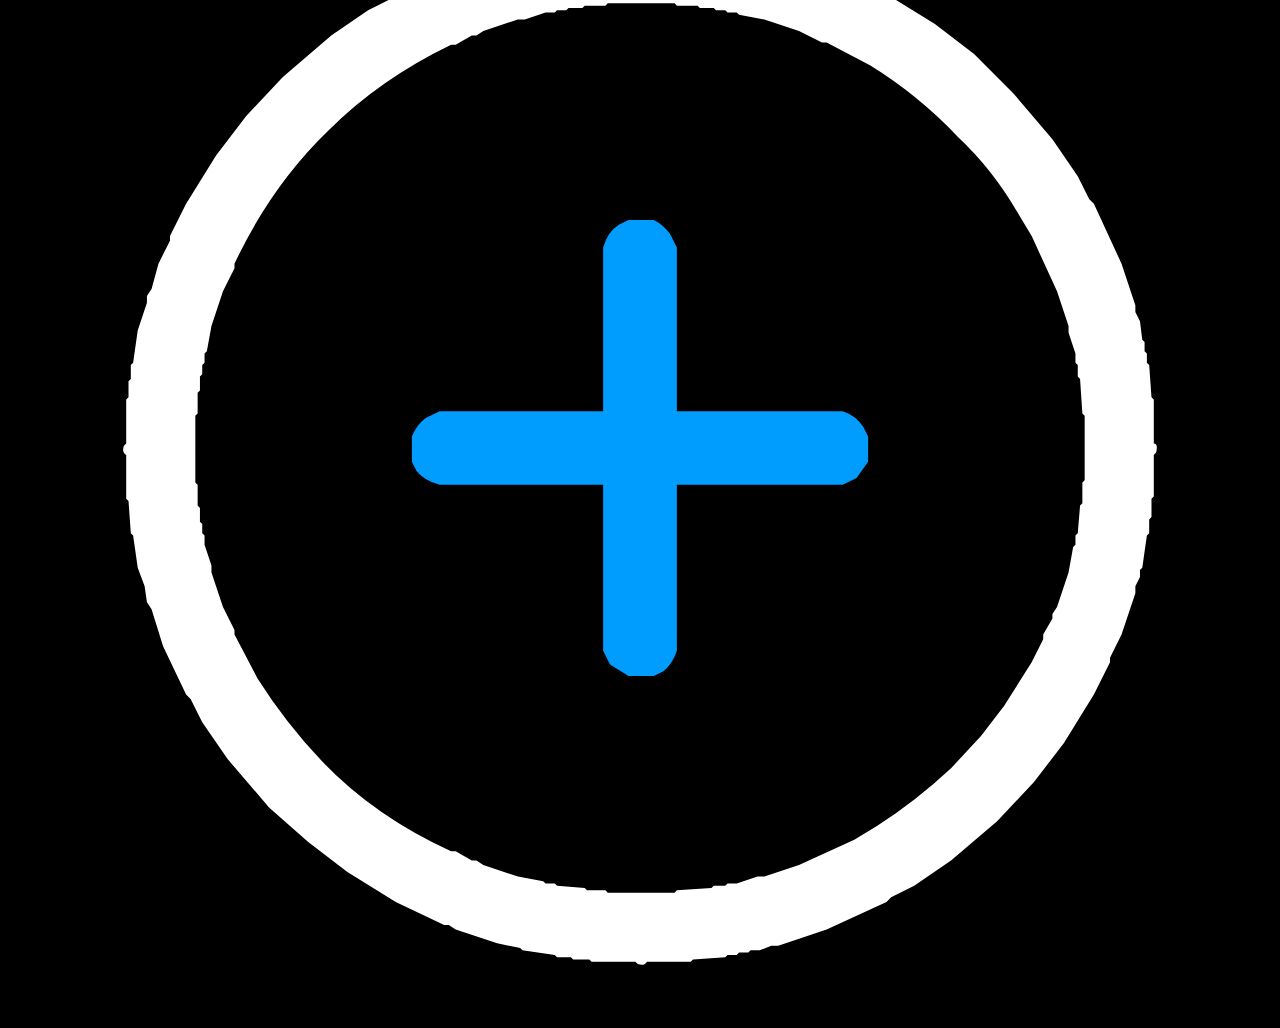
<file: images/raw_images/image_edtior.html>
<!DOCTYPE html>
<html lang="en">

<head>
    <meta charset="UTF-8">
    <meta name="viewport" content="width=device-width, initial-scale=1.0">
    <title>image_edtior</title>
    <style>
        * {
            padding: 0px;
            margin: 0px;
        }

        body {
            width: 100%;
            height: 100dvh;
            background-color: rgb(0, 0, 0);
            display: flex;
            justify-content: center;
            align-items: center;
        }

        .image-box {
            width: 90%;
            aspect-ratio: 1 / 1;
            background-color: rgb(0, 0, 0);
        }

        svg {
            width: 100%;
        }

        .red {
            fill: red;
        }

        .blue {
            fill: rgb(0, 157, 255);
        }

        .pink {
            fill: rgb(255, 0, 183);
        }

        .green {
            fill: rgb(34, 255, 0);
        }

        .yellow {
            fill: rgb(255, 255, 0);
        }

        .white {
            fill: rgb(255, 255, 255);
        }

        .black {
            fill: rgb(0, 0, 0);
        }
    </style>
</head>

<body>
    <div class="image-box">

        <svg viewBox="0 0 500 500" data-flip="false" data-invert="false" data-rounded="false">
            <path class="blue"
                d="M245 151h11q4 2 7 6l3 6v71h72q6 2 9 7l2 4v11l-5 7-6 3h-72v72q-2 6-6 9l-4 2h-11l-8-5-3-6v-72h-71q-7-2-10-6l-2-4v-11q2-5 6-8l6-3h71v-71q2-7 7-10l4-2z">
            </path>
            <path class="white"
                d="M249 26q3-1 4 1h19l1 1h7l1 1h6l6 2h5l1 1 11 2 4 2h3l6 3 13 4 21 10 21 13 17 13 17 17 17 20 11 16 5 10 2 2 12 26 6 18v3l2 4 1 8 1 1v4l1 1v4l1 1 1 14 1 1v19q2 0 1 4l-1 1v18l-1 1v8l-1 1v6l-1 1-2 14-1 1v3l-2 4v3l-6 18-5 10v2l-7 14-13 21-13 17-16 17-20 17-16 11-10 5-2 2-26 12-21 7h-3l-5 2h-4l-1 1h-4l-1 1h-4l-1 1-14 1-1 1h-19q-1 2-4 1l-1-1h-19l-1-1h-7l-1-1h-6l-1-1-14-2-1-1-10-2-18-6-3-2h-2l-21-10-21-13-17-13-17-15-18-21-11-16-5-10-2-2-10-21-5-16-2-3-1-7-3-8-2-14-1-1-1-14-1-1v-19q-2-1-1-4l1-1v-19l1-1v-7l1-1v-6l1-1 2-14 4-12v-3l2-3 3-11 5-10v-2l7-14 13-21 13-17 16-17 21-18 16-11 10-5 2-2 21-10 16-5 3-2 7-1 8-3h4l1-1h4l6-2h6l1-1h7l1-1h19l1-1zm-13 31l-1 1h-9l-1 1h-6l-1 1h-4l-1 1h-4l-9 3h-3l-15 5-3 2h-2l-7 4h-2q-31 15-53 37-25 24-41 58v2l-5 10-5 15-2 11-1 1v4l-1 1v4l-1 1v6l-1 1v9l-1 1v29l1 1v9l1 1v6l1 1v4l1 1v4l3 9v3l5 15 5 10v2l10 19q12 19 28 36 23 24 56 39h2l7 4h2l3 2 15 5 11 2 1 1h4l1 1 12 1 1 1h8l1 1h29l1-1 15-1 1-1h5l1-1h4l9-3h3l15-5 24-11 10-6q17-11 32-25l13-14 10-13 12-19 5-10v-2l4-7v-2l2-3 5-15 2-11 1-1v-4l1-1 1-12 1-1v-9l1-1v-28l-1-1-1-15-1-1v-5l-1-1v-4l-3-9v-3l-5-15-11-24-6-10q-11-19-26-33-17-18-38-31l-19-10h-2l-10-5-15-5-11-2-1-1h-4l-1-1h-4l-1-1h-6l-1-1h-9l-1-1h-29z">
            </path>
        </svg>

    </div>
</body>

</html>
</file>
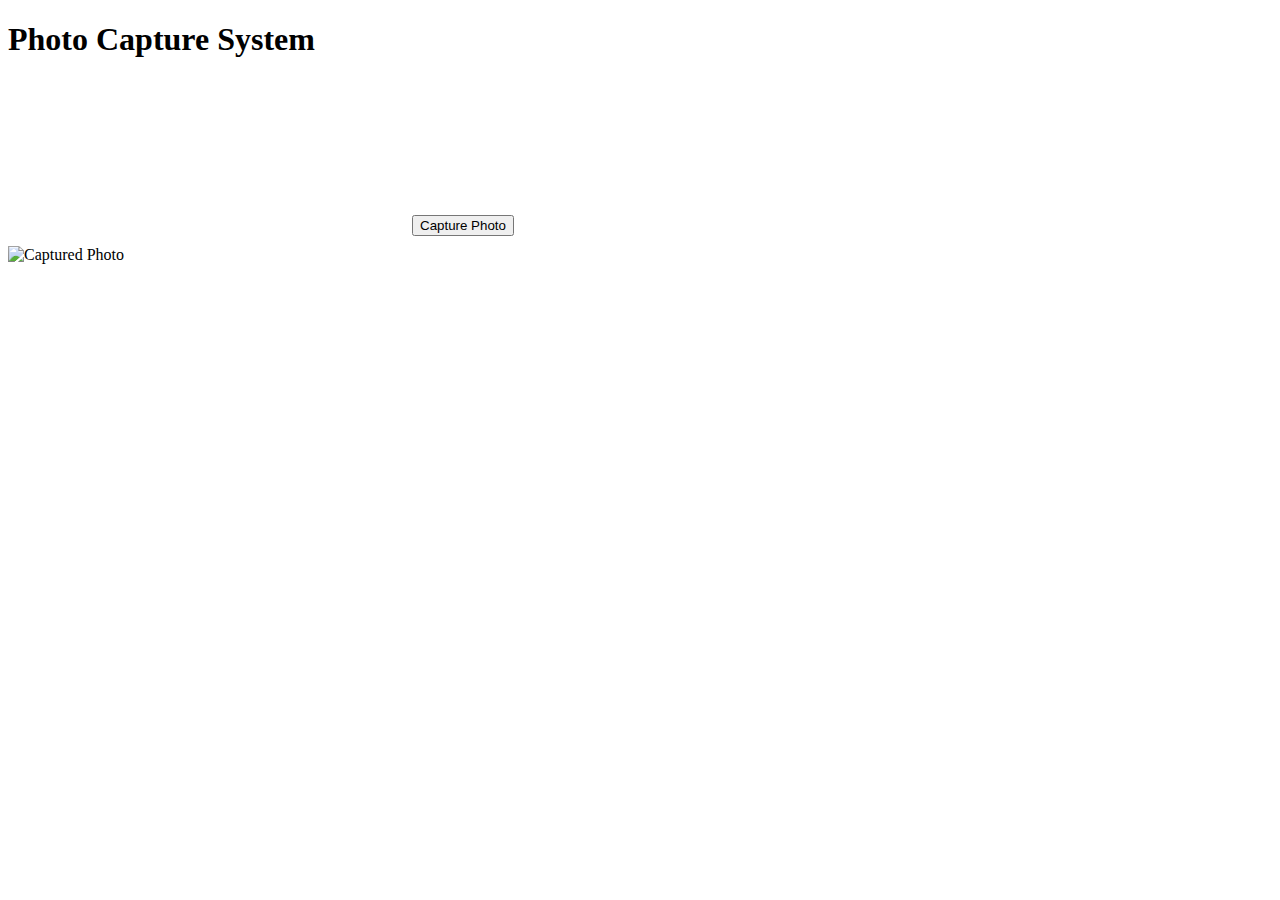
<file: components/apps/camera/test.html>
<!DOCTYPE html>
<html lang="en">

<head>
    <meta charset="UTF-8">
    <meta name="viewport" content="width=device-width, initial-scale=1.0">
    <title>Photo Capture System</title>
    <style>
        #video {
            width: 100%;
            max-width: 400px;
            -webkit-transform: scaleX(-1);
            transform: scaleX(-1);
        }

        #capture-btn {
            margin-top: 10px;
        }

        #captured-photo {
            margin-top: 10px;
            width: 100%;
            max-width: 400px;
        }
    </style>
</head>

<body>
    <h1>Photo Capture System</h1>
    <video id="video" autoplay playsinline></video>
    <button id="capture-btn">Capture Photo</button>
    <br>
    <img id="captured-photo" alt="Captured Photo">

    <script>
        const video = document.getElementById('video');
        const captureButton = document.getElementById('capture-btn');
        const capturedPhoto = document.getElementById('captured-photo');
        navigator.mediaDevices.getUserMedia({ video: { facingMode: 'user' } })
            .then(stream => {
                video.srcObject = stream;
            })
            .catch(err => {
                console.error('Error accessing the camera:', err);
            });

        captureButton.addEventListener('click', () => {
            const canvas = document.createElement('canvas');
            canvas.width = video.videoWidth;
            canvas.height = video.videoHeight;
            const context = canvas.getContext('2d');
            context.translate(canvas.width, 0);
            context.scale(-1, 1);
            context.drawImage(video, 0, 0, canvas.width, canvas.height);
            const imageDataURL = canvas.toDataURL('image/png');
            capturedPhoto.src = imageDataURL;
            localStorage.setItem('capturedPhoto', imageDataURL);
        });
        document.addEventListener('DOMContentLoaded', () => {
            const savedPhoto = localStorage.getItem('capturedPhoto');
            if (savedPhoto) {
                capturedPhoto.src = savedPhoto;
            }
        });


    </script>
</body>

</html>
</file>
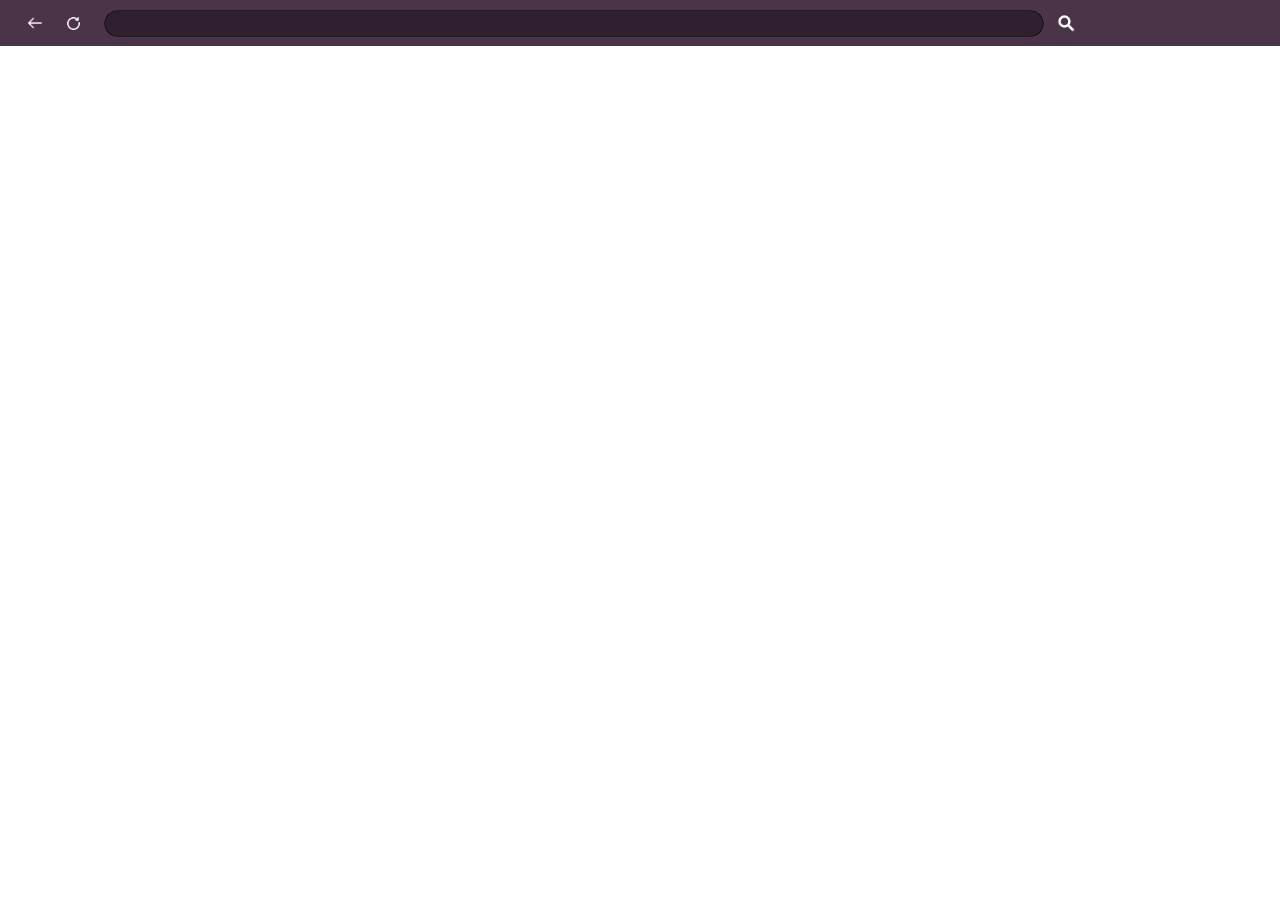
<file: components/apps/chrome/chrome.html>
<!DOCTYPE html>
<html lang="en">

<head>
    <meta charset="UTF-8">
    <meta name="viewport" content="width=device-width, initial-scale=1.0">
    <title>Chrome</title>
    <link rel="shortcut icon" href="images/chrome_icon.png" type="image/x-icon">
    <link rel="stylesheet" href="chrome.css">
</head>

<body>
    <div class="megacontainer">
        <div class="tool-bar-box">
            <div class="back-button-box button-box" onclick="backButtonCommand()">
                <img src="images/arrow_back_icon.png" alt=""
                    class="back-button-icon button-icon">
            </div>
            <div class="refresh-button-box button-box" onclick="refreshButtonCommand()">
                <img src="images/reload_browser_icon.png" alt=""
                    class="refresh-button-icon button-icon">
            </div>
            <div class="search-bar-box">
                <input type="text" class="search-bar">
                <div class="search-button-box button-box" onclick="searchCommand()">
                    <img src="images/search_browser_icon.png" alt=""
                        class="search-button-icon button-icon">
                </div>
            </div>
        </div>
        <div class="iframe-box">
            <iframe src="https://www.google.com/search?igu=1" frameborder="0"></iframe>
        </div>        
    </div>
</body>
<script src="chrome.js"></script>

</html>
</file>
<file: components/apps/chrome/chrome.css>
* {
    padding: 0px;
    margin: 0px;
    list-style: none;
    text-decoration: none;
    box-sizing: border-box;
    user-select: none;
    font-family: 'Segoe UI';
}

.megacontainer {
    width: 100%;
    height: 100vh;
    overflow: hidden;
}

.tool-bar-box {
    width: calc(100% - 20px);
    height: 20px;
    padding: 13px;
    color: white;
    background-color: rgb(75, 51, 72);
    box-sizing: content-box;
    display: flex;
    align-items: center;
}

.button-box {
    width: 35px;
    height: 35px;
    padding: 5px;
    margin-left: 5px;
    border-radius: 100px;
    display: flex;
    justify-content: center;
    align-items: center;
}

.button-box:hover {
    background-color: rgba(98, 98, 98, 0.581);
}

.back-button-icon {
    width: 20px;
    height: 20px;
}

.refresh-button-icon {
    width: 17px;
    height: 17px;
}

.search-button-icon {
    width: 22px;
    height: 22px;
}

.search-bar-box {
    width: 100%;
    padding-left: 10px;
    display: flex;
    align-items: center;
}

.search-bar {
    width: 80%;
    height: 25px;
    padding-left: 10px;
    margin-left: 5px;
    color: white;
    background-color: rgb(48, 31, 46);
    box-shadow: 0 0 0 0.5px black;
    border: 0px;
    border-radius: 20px;
    outline: none;
}

.search-bar:focus {
    /* background-color: red; */
    /* box-shadow: 0 0 0 5px red; */
    /* border: 0px; */
    background-color: rgb(48, 31, 46);
    box-shadow: 0 0 0 2px rgb(255, 189, 247);
    border-radius: 20px;
}

iframe {
    width: 100%;
    height: calc(100vh - 45px);
    background-color: white;
    border: 0px;

}
</file>
